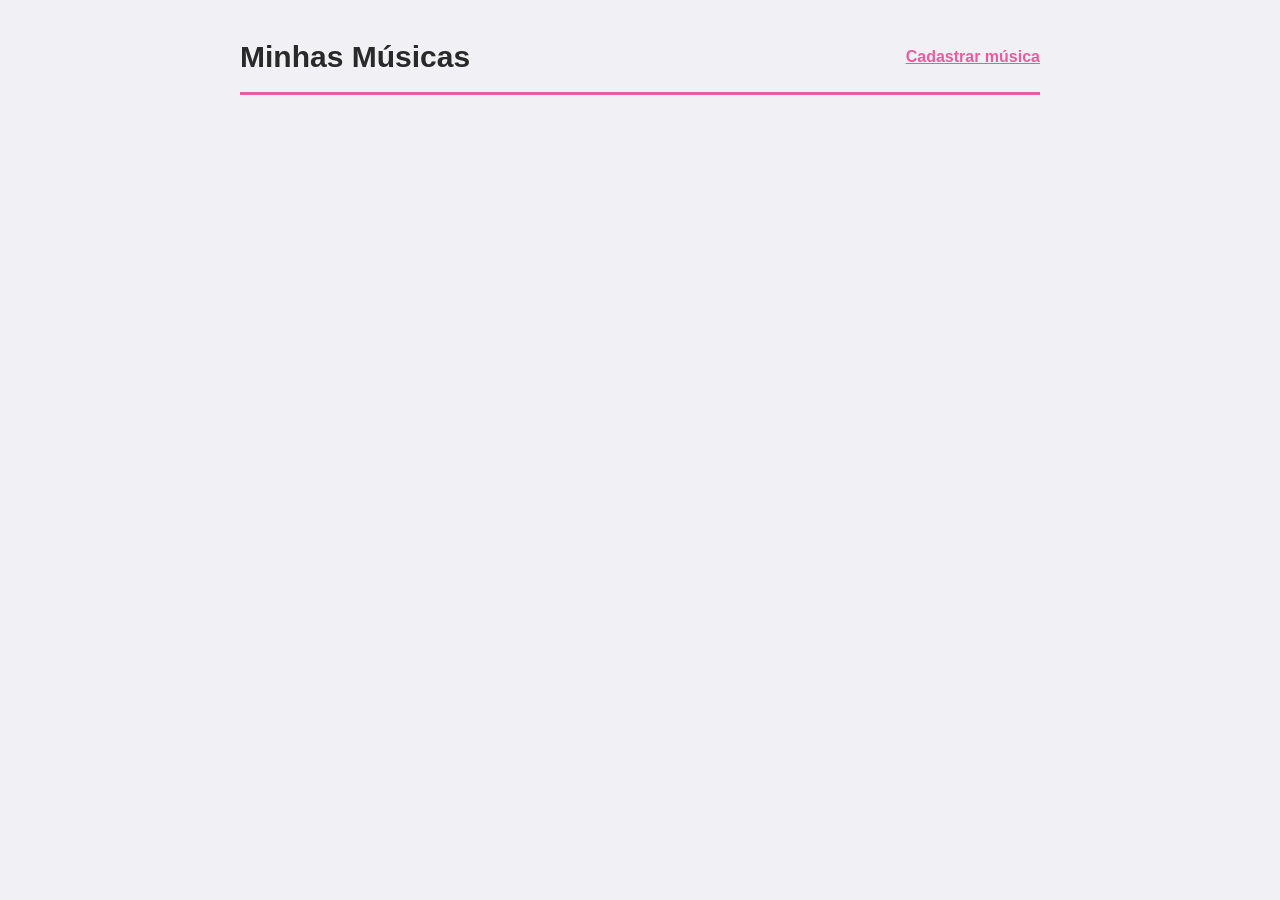
<file: index.html>
<!DOCTYPE html>
<html lang="pt-BR">
<head>
    <meta charset="UTF-8">
    <meta name="viewport" content="width=device-width, initial-scale=1.0">
    <title>Minhas Músicas</title>
    <link rel="stylesheet" href="index.css">
</head>
<body>

    <header class="cabecalho">
        <h1>Minhas Músicas</h1>
        <a id="botaoCadastrar" class="link-cadastrar" href="cadastrar.html">
            Cadastrar música
        </a>
    </header>

    <main>
        <section id="listaMusicas">

        </section>
    </main>

    <script src="index.js"></script>
</body>
</html>
</file>
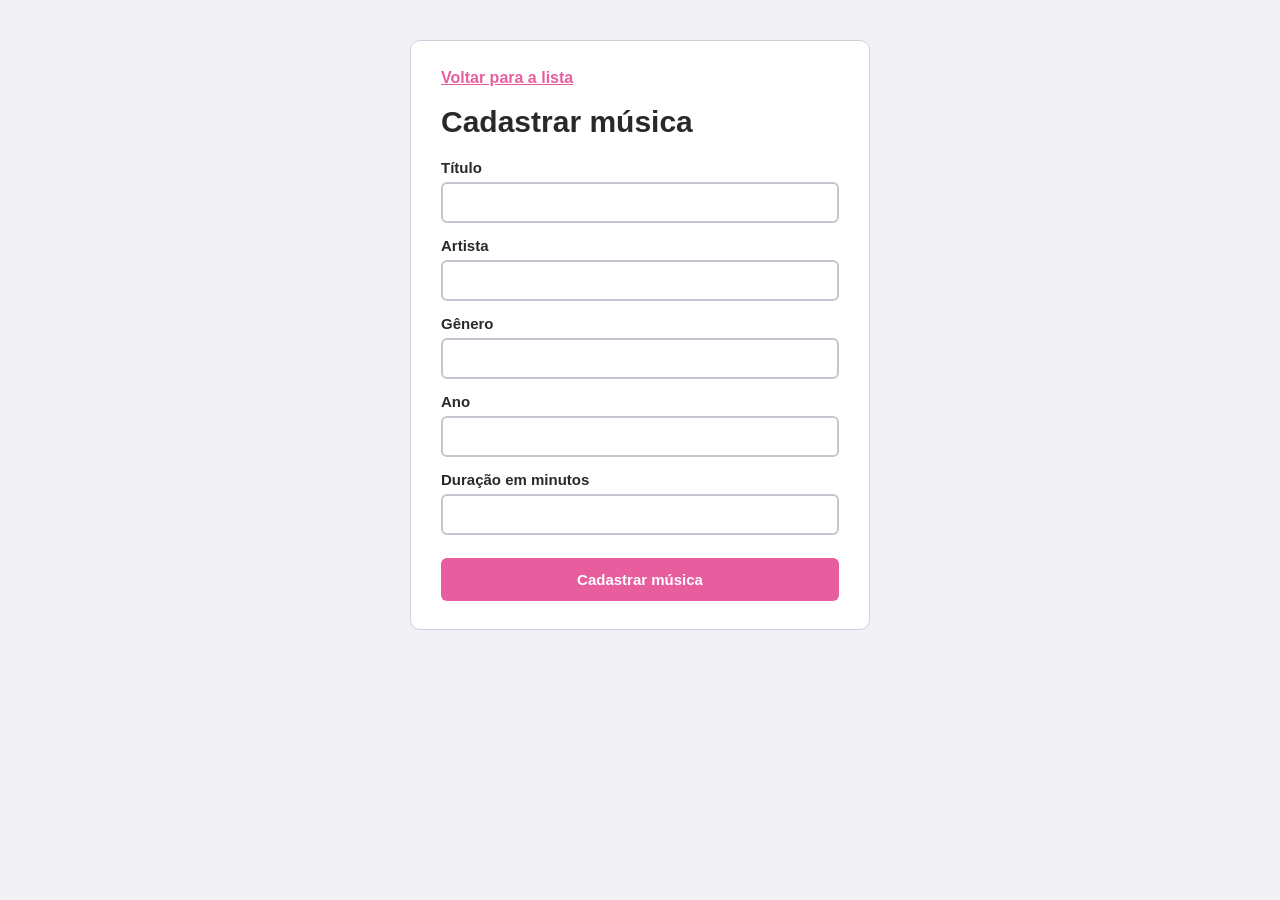
<file: cadastrar.html>
<!DOCTYPE html>
<html lang="pt-BR">
<head>
    <meta charset="UTF-8">
    <meta name="viewport" content="width=device-width, initial-scale=1.0">
    <title>Cadastrar música</title>
    <link rel="stylesheet" href="cadastrar.css">
</head>
<body>

    <main class="container">

        <a class="voltar" href="index.html">Voltar para a lista</a>

        <h1>Cadastrar música</h1>

        <div class="campo">
            <label for="titulo">Título</label>
            <input type="text" id="titulo">
        </div>

        <div class="campo">
            <label for="artista">Artista</label>
            <input type="text" id="artista">
        </div>

        <div class="campo">
            <label for="genero">Gênero</label>
            <input type="text" id="genero">
        </div>

        <div class="campo">
            <label for="ano">Ano</label>
            <input type="number" id="ano">
        </div>

        <div class="campo">
            <label for="duracao">Duração em minutos</label>
            <input type="number" id="duracao">
        </div>

        <button id="botaoCadastrar">Cadastrar música</button>

    </main>

    <script src="cadastrar.js"></script>
</body>
</html>
</file>
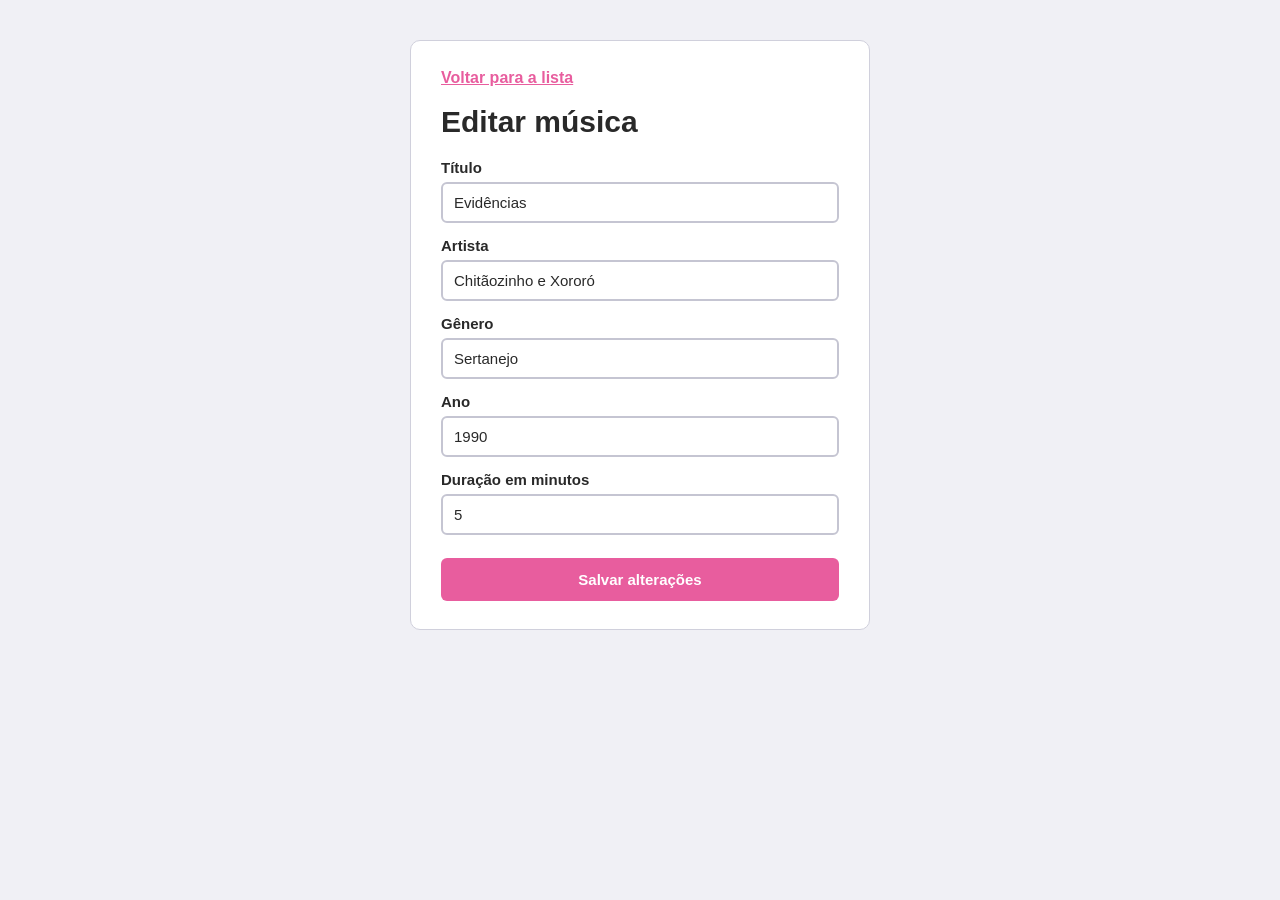
<file: editar.html>
<!DOCTYPE html>
<html lang="pt-BR">
<head>
    <meta charset="UTF-8">
    <meta name="viewport" content="width=device-width, initial-scale=1.0">
    <title>Editar música</title>
    <link rel="stylesheet" href="editar.css">
</head>
<body>

    <main class="container">

        <a class="voltar" href="index.html">Voltar para a lista</a>

        <h1>Editar música</h1>

        <div class="campo">
            <label for="titulo">Título</label>
            <input type="text" id="titulo" value="Evidências">
        </div>

        <div class="campo">
            <label for="artista">Artista</label>
            <input type="text" id="artista" value="Chitãozinho e Xororó">
        </div>

        <div class="campo">
            <label for="genero">Gênero</label>
            <input type="text" id="genero" value="Sertanejo">
        </div>

        <div class="campo">
            <label for="ano">Ano</label>
            <input type="number" id="ano" value="1990">
        </div>

        <div class="campo">
            <label for="duracao">Duração em minutos</label>
            <input type="number" id="duracao" value="5">
        </div>

        <button id="botaoSalvar">Salvar alterações</button>

    </main>

    <script src="editar.js"></script>
</body>
</html>
</file>
<file: index.css>
* {
    margin: 0;
    padding: 0;
    box-sizing: border-box;
}

body {
    font-family: Arial, Helvetica, sans-serif;
    background-color: #f0f0f5;
    color: #292929;
    padding: 40px 20px;
}

.cabecalho {
    max-width: 800px;
    margin: 0 auto 24px;
    padding-bottom: 18px;
    border-bottom: 3px solid #e85d9e;
    display: flex;
    align-items: center;
    justify-content: space-between;
    gap: 16px;
}

.cabecalho h1 {
    font-size: 30px;
}

.link-cadastrar {
    color: #e85d9e;
    font-weight: bold;
    text-decoration: underline;
}

main {
    max-width: 800px;
    margin: 0 auto;
}

#listaMusicas {
    display: flex;
    flex-direction: column;
    gap: 16px;
}

.musica {
    background-color: #ffffff;
    border: 2px solid #d0d0dc;
    border-radius: 10px;
    padding: 18px 20px;
}

.musica h2 {
    font-size: 23px;
    margin-bottom: 4px;
}

.artista {
    font-size: 17px;
    margin-bottom: 5px;
}

.detalhes {
    font-size: 14px;
    color: #777777;
    margin-bottom: 14px;
}

.acoes {
    display: flex;
    align-items: center;
    gap: 10px;
}

.editar,
.apagar {
    display: inline-block;
    background-color: #ffffff;
    border: 2px solid;
    border-radius: 6px;
    padding: 8px 15px;
    font-size: 14px;
    font-weight: bold;
    text-decoration: none;
    cursor: pointer;
}

.editar {
    color: #e85d9e;
    border-color: #e85d9e;
}

.apagar {
    color: #60A8AC;
    border-color: #60A8AC;
}

.editar:hover {
    background-color: #f0efff;
}

.apagar:hover {
    background-color: #fff0ee;
}

@media (max-width: 500px) {
    body {
        padding: 24px 14px;
    }

    .cabecalho {
        align-items: flex-start;
        flex-direction: column;
    }

    .cabecalho h1 {
        font-size: 26px;
    }
}
</file>
<file: cadastrar.css>
* {
    margin: 0;
    padding: 0;
    box-sizing: border-box;
}

body {
    font-family: Arial, Helvetica, sans-serif;
    background-color: #f0f0f5;
    color: #292929;
    padding: 40px 20px;
}

.container {
    max-width: 460px;
    margin: 0 auto;
    background-color: #ffffff;
    padding: 28px 30px;
    border: 1px solid #d0d0dc;
    border-radius: 10px;
}

.voltar {
    display: inline-block;
    margin-bottom: 18px;
    color: #e85d9e;
    font-weight: bold;
}

h1 {
    font-size: 30px;
    margin-bottom: 20px;
}

.campo {
    display: flex;
    flex-direction: column;
    gap: 6px;
    margin-bottom: 14px;
}

label {
    font-size: 15px;
    font-weight: bold;
}

input {
    width: 100%;
    height: 41px;
    padding: 9px 11px;
    border: 2px solid #c5c5d2;
    border-radius: 6px;
    font-size: 15px;
    color: #292929;
    background-color: #ffffff;
    outline: none;
}

input:focus {
    border-color: #e85d9e;
}

#botaoCadastrar {
    width: 100%;
    margin-top: 9px;
    padding: 13px;
    background-color: #e85d9e;
    color: #ffffff;
    border: none;
    border-radius: 6px;
    font-size: 15px;
    font-weight: bold;
    cursor: pointer;
}

#botaoCadastrar:hover {
    background-color: #e85d9e;
}

@media (max-width: 500px) {
    body {
        padding: 20px 12px;
    }

    .container {
        padding: 24px 20px;
    }

    h1 {
        font-size: 26px;
    }
}
</file>
<file: editar.css>
* {
    margin: 0;
    padding: 0;
    box-sizing: border-box;
}

body {
    font-family: Arial, Helvetica, sans-serif;
    background-color: #f0f0f5;
    color: #292929;
    padding: 40px 20px;
}

.container {
    max-width: 460px;
    margin: 0 auto;
    background-color: #ffffff;
    padding: 28px 30px;
    border: 1px solid #d0d0dc;
    border-radius: 10px;
}

.voltar {
    display: inline-block;
    margin-bottom: 18px;
    color: #e85d9e;
    font-weight: bold;
}

h1 {
    font-size: 30px;
    margin-bottom: 20px;
}

.campo {
    display: flex;
    flex-direction: column;
    gap: 6px;
    margin-bottom: 14px;
}

label {
    font-size: 15px;
    font-weight: bold;
}

input {
    width: 100%;
    height: 41px;
    padding: 9px 11px;
    border: 2px solid #c5c5d2;
    border-radius: 6px;
    font-size: 15px;
    color: #292929;
    background-color: #ffffff;
    outline: none;
}

input:focus {
    border-color: #e85d9e;
}

#botaoSalvar {
    width: 100%;
    margin-top: 9px;
    padding: 13px;
    background-color: #e85d9e;
    color: #ffffff;
    border: none;
    border-radius: 6px;
    font-size: 15px;
    font-weight: bold;
    cursor: pointer;
}

#botaoSalvar:hover {
    background-color: #e85d9e;
}

@media (max-width: 500px) {
    body {
        padding: 20px 12px;
    }

    .container {
        padding: 24px 20px;
    }

    h1 {
        font-size: 26px;
    }
}
</file>
